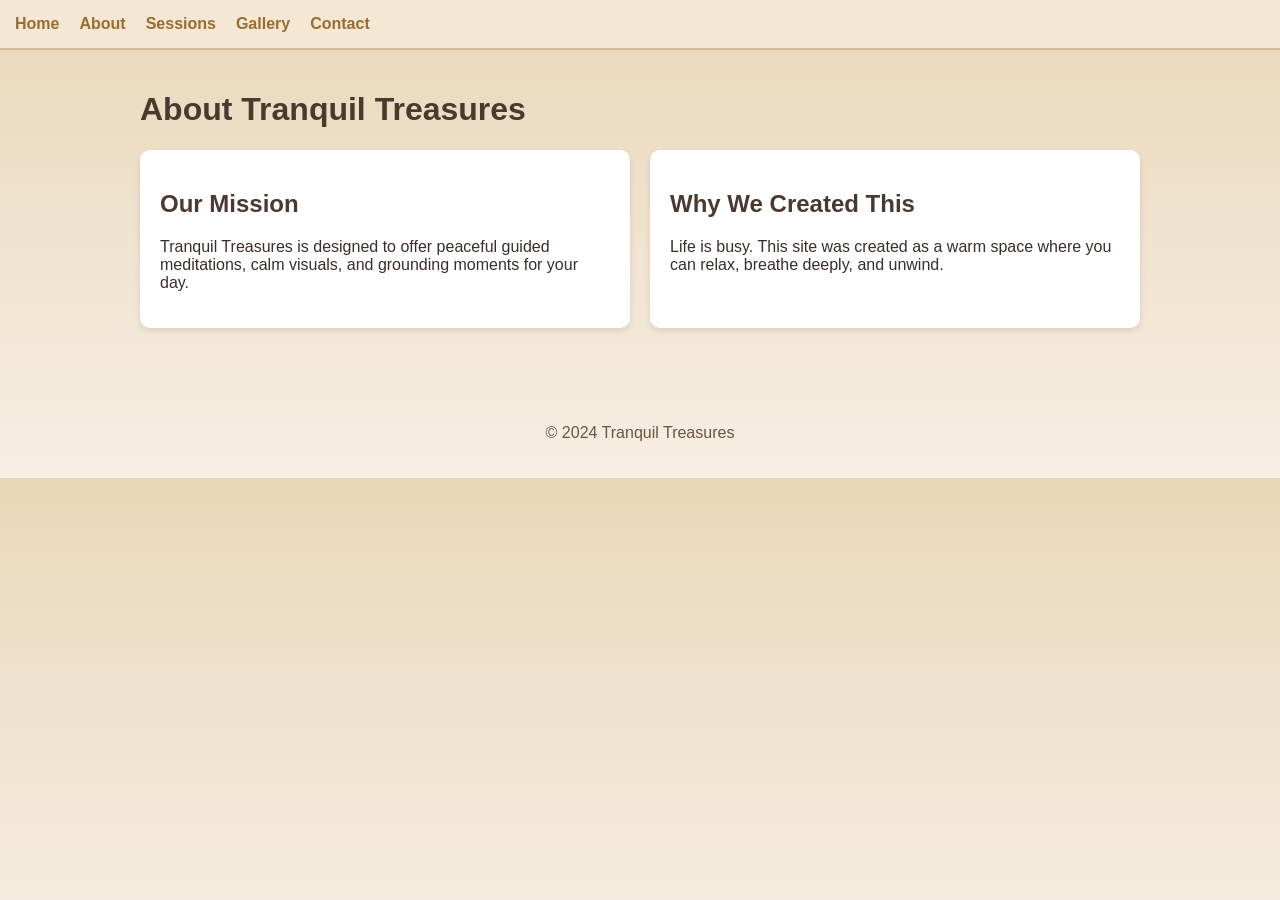
<file: about.html>
<!DOCTYPE html>
<html lang="en">
<head>
  <meta charset="UTF-8">
  <title>About | Tranquil Treasures</title>
  <link rel="stylesheet" href="css/styles.css">
</head>

<body>

<nav>
  <ul class="nav-links">
    <li><a href="index.html">Home</a></li>
    <li><a href="about.html" class="active">About</a></li>
    <li><a href="sessions.html">Sessions</a></li>
    <li><a href="gallery.html">Gallery</a></li>
    <li><a href="contact.html">Contact</a></li>
  </ul>
</nav>

<div class="container">
  <h1>About Tranquil Treasures</h1>

  <div class="flex">
    <div class="card">
      <h2>Our Mission</h2>
      <p>
        Tranquil Treasures is designed to offer peaceful guided meditations,
        calm visuals, and grounding moments for your day.
      </p>
    </div>

    <div class="card">
      <h2>Why We Created This</h2>
      <p>
        Life is busy. This site was created as a warm space where you can relax,
        breathe deeply, and unwind.
      </p>
    </div>
  </div>
</div>

<footer>
  <p>&copy; 2024 Tranquil Treasures</p>
</footer>

</body>
</html>
</file>
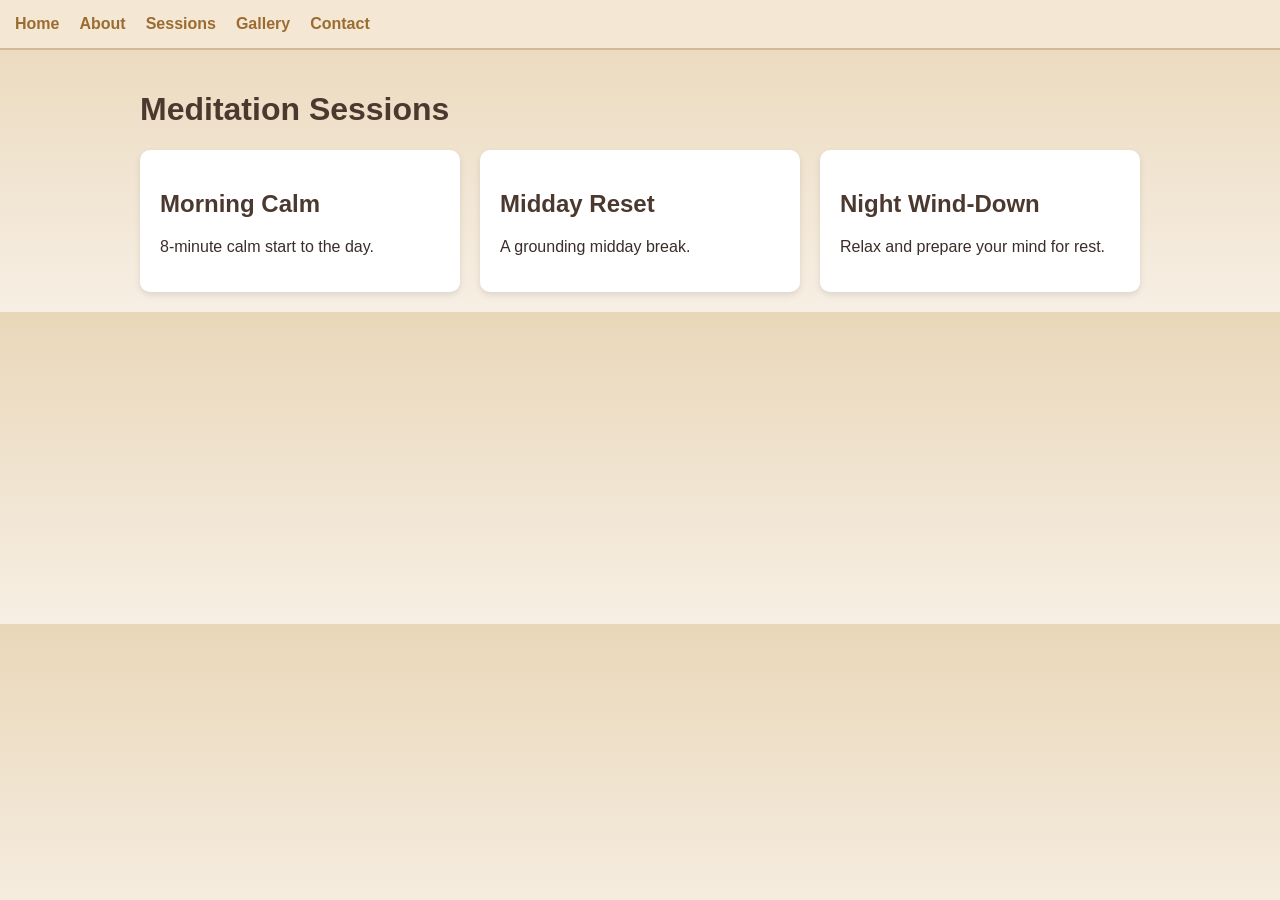
<file: sessions.html>
<!DOCTYPE html>
<html lang="en">
<head>
    <meta charset="UTF-8">
    <title>Sessions | Tranquil Treasures</title>
    <link rel="stylesheet" href="css/styles.css">
</head>

<body>

<nav>
    <ul class="nav-links">
        <li><a href="index.html">Home</a></li>
        <li><a href="about.html">About</a></li>
        <li><a href="sessions.html" class="active">Sessions</a></li>
        <li><a href="gallery.html">Gallery</a></li>
        <li><a href="contact.html">Contact</a></li>
    </ul>
</nav>

<div class="container">
    <h1>Meditation Sessions</h1>

    <div class="flex">
        <div class="card">
            <h2>Morning Calm</h2>
            <p>8-minute calm start to the day.</p>
        </div>

        <div class="card">
            <h2>Midday Reset</h2>
            <p>A grounding midday break.</p>
        </div>

        <div class="card">
            <h2>Night Wind-Down</h2>
            <p>Relax and prepare your mind for rest.</p>
        </div>
    </div>
</div>

</body>
</html>
</file>
<file: css/styles.css>
/* ===== GLOBAL STYLES ===== */

body {
  margin: 0;
  font-family: Arial, sans-serif;
  background: linear-gradient(to bottom, #e9d7b9, #f7efe4);
  color: #3a2d2a;
}

a {
  color: #9b6c32;
  text-decoration: none;
  font-weight: bold;
}

h1, h2, h3 {
  color: #4b382f;
  text-transform: capitalize;
}

/* ===== WRAPPER ===== */
.container {
  max-width: 1000px;
  margin: auto;
  padding: 20px;
}

/* ===== NAVBAR (with Flexbox) ===== */
nav {
  background: #f4e7d3;
  padding: 15px;
  border-bottom: 2px solid #d4b896;
}

nav ul {
  list-style: none;
  margin: 0;
  padding: 0;
  display: flex;
  gap: 20px;
}

nav a:hover {
  text-decoration: underline;
}

/* ===== FLEXBOX SECTIONS ===== */
.flex {
  display: flex;
  gap: 20px;
  flex-wrap: wrap;
}

.card {
  background: #ffffff;
  padding: 20px;
  border-radius: 10px;
  box-shadow: 0px 3px 6px rgba(0,0,0,0.1);
  flex: 1 1 250px;
}

/* ===== GALLERY ===== */
.gallery img {
  width: 100%;
  border-radius: 10px;
  margin-bottom: 10px;
}

/* ===== CONTACT FORM ===== */
form input, form textarea, form select {
  width: 100%;
  padding: 10px;
  margin-bottom: 15px;
  border-radius: 8px;
  border: 1px solid #c2a788;
}

button {
  padding: 10px 20px;
  background: #d1a568;
  color: white;
  border: none;
  border-radius: 8px;
  cursor: pointer;
}

button:hover {
  background: #b9894f;
}

/* ===== FOOTER ===== */
footer {
  text-align: center;
  padding: 20px;
  margin-top: 40px;
  color: #6a5442;
}
</file>
